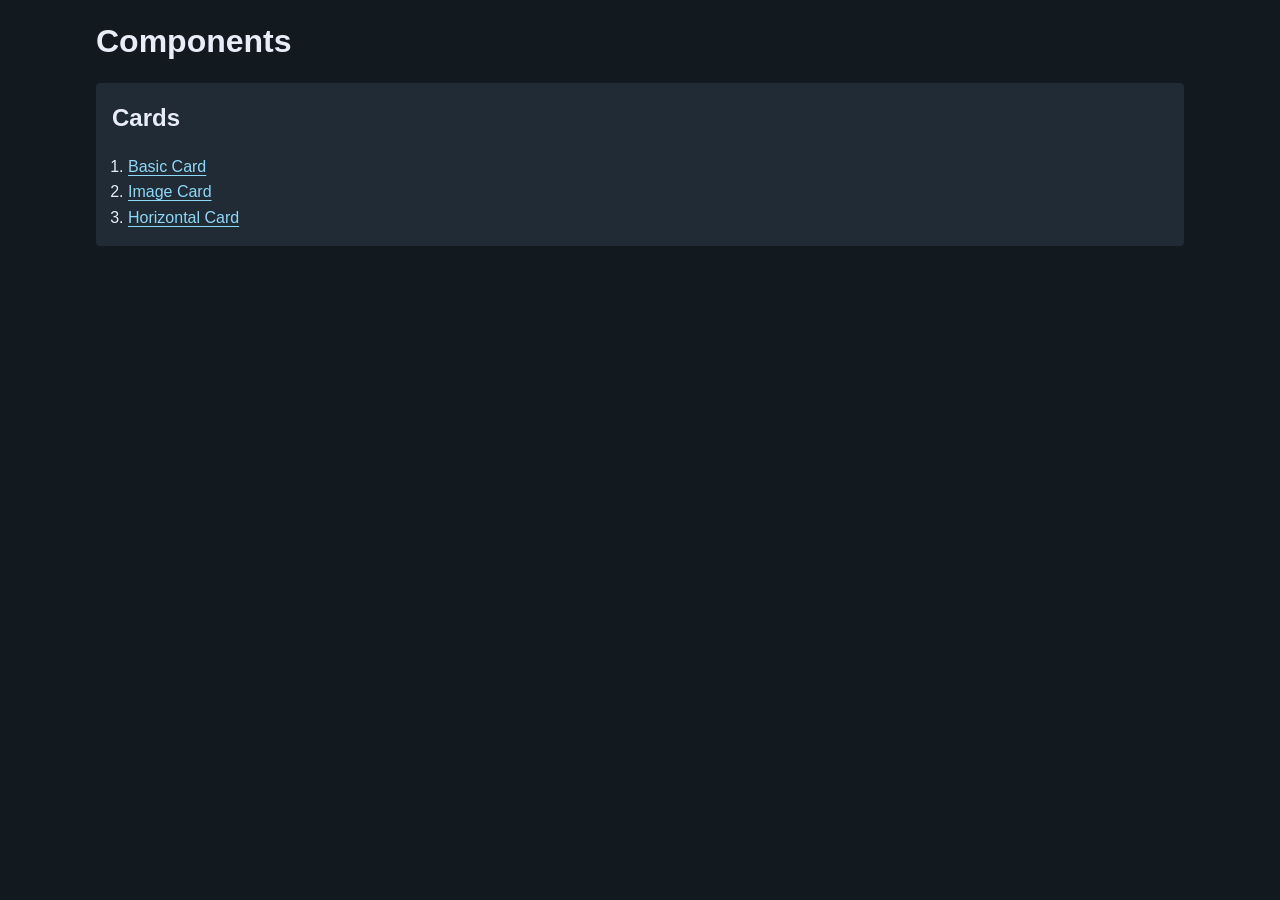
<file: components/index.html>
<!DOCTYPE html>
<html lang="en">
<head>
    <meta charset="UTF-8">
    <meta name="viewport" content="width=device-width, initial-scale=1.0">

    <link rel="stylesheet" href="style.css">

    <title>Components</title>
</head>
<body>
    
    <main class="container">
        <h1>Components</h1>

        <section class="category rounded">
            <h2>Cards</h2>

            <!-- Ordered List -> numbered list -->
            <ol>
                <li>
                    <a href="cards/01-basic-card.html">
                        Basic Card
                    </a>
                </li>

                <li>
                    <a href="cards/02-image-card.html">
                        Image Card
                    </a>
                </li>

                <li>
                    <a href="cards/03-horizontal-card.html">
                        Horizontal Card
                    </a>
                </li>
            </ol>
        </section>
    </main>

</body>
</html>
</file>
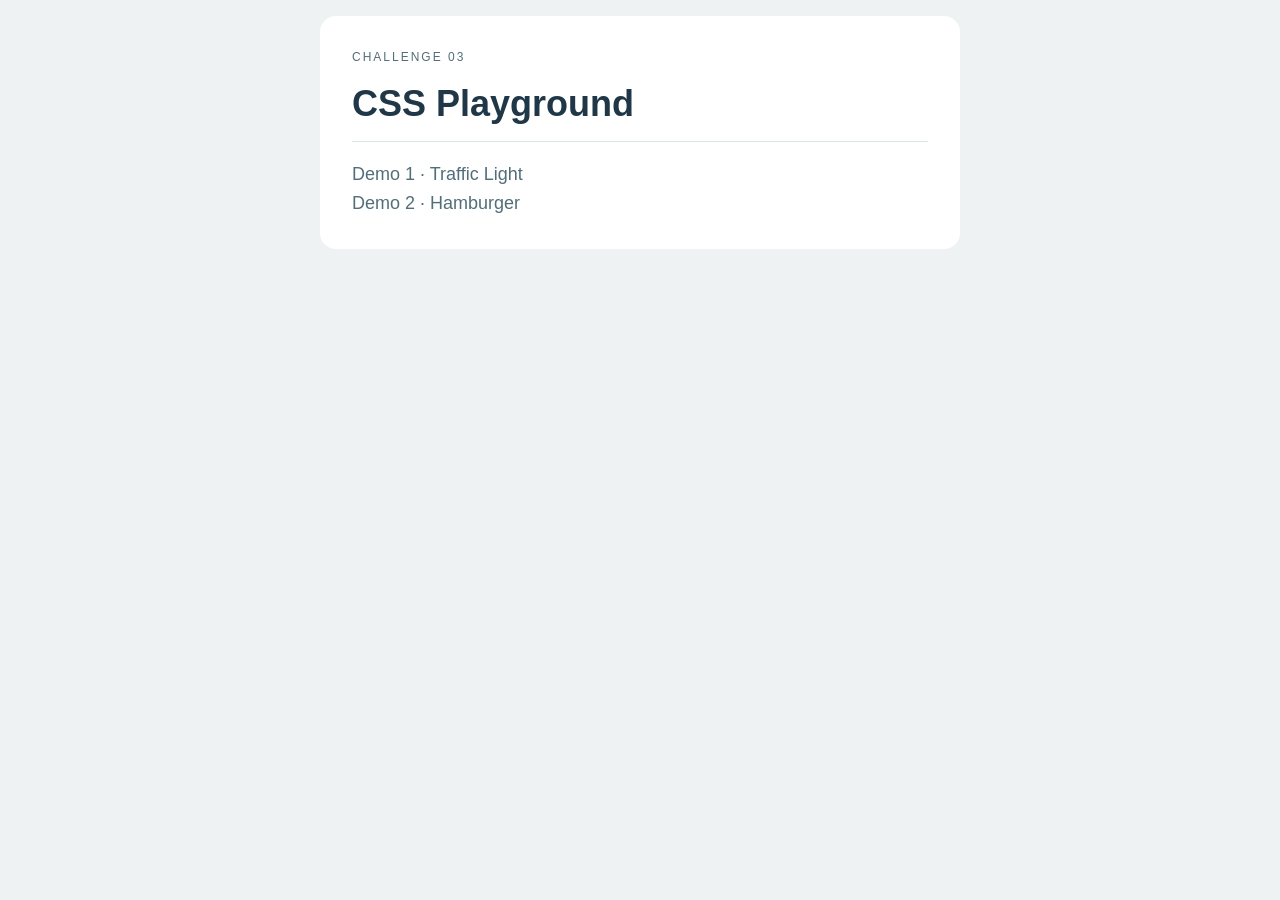
<file: playground/index.html>
<!DOCTYPE html>
<html lang="en">
<head>
    <meta charset="UTF-8">
    <meta name="viewport" content="width=device-width, initial-scale=1.0">

    <link rel="stylesheet" href="style.css">

    <title>CSS Playground</title>
</head>
<body>
    
    <main>

        <header>
            <div class="eyebrow">Challenge 03</div>
            <h1>CSS Playground</h1>
        </header>

        <ul class="menu">

            <li>
                <a href="demo-1-traffic-light.html">
                    Demo 1 &middot; Traffic Light
                </a>
            </li>
            <li>
                <a href="demo-2-hamburger.html">
                    Demo 2 &middot; Hamburger
                </a>
            </li>

        </ul>

    </main>

</body>
</html>
</file>
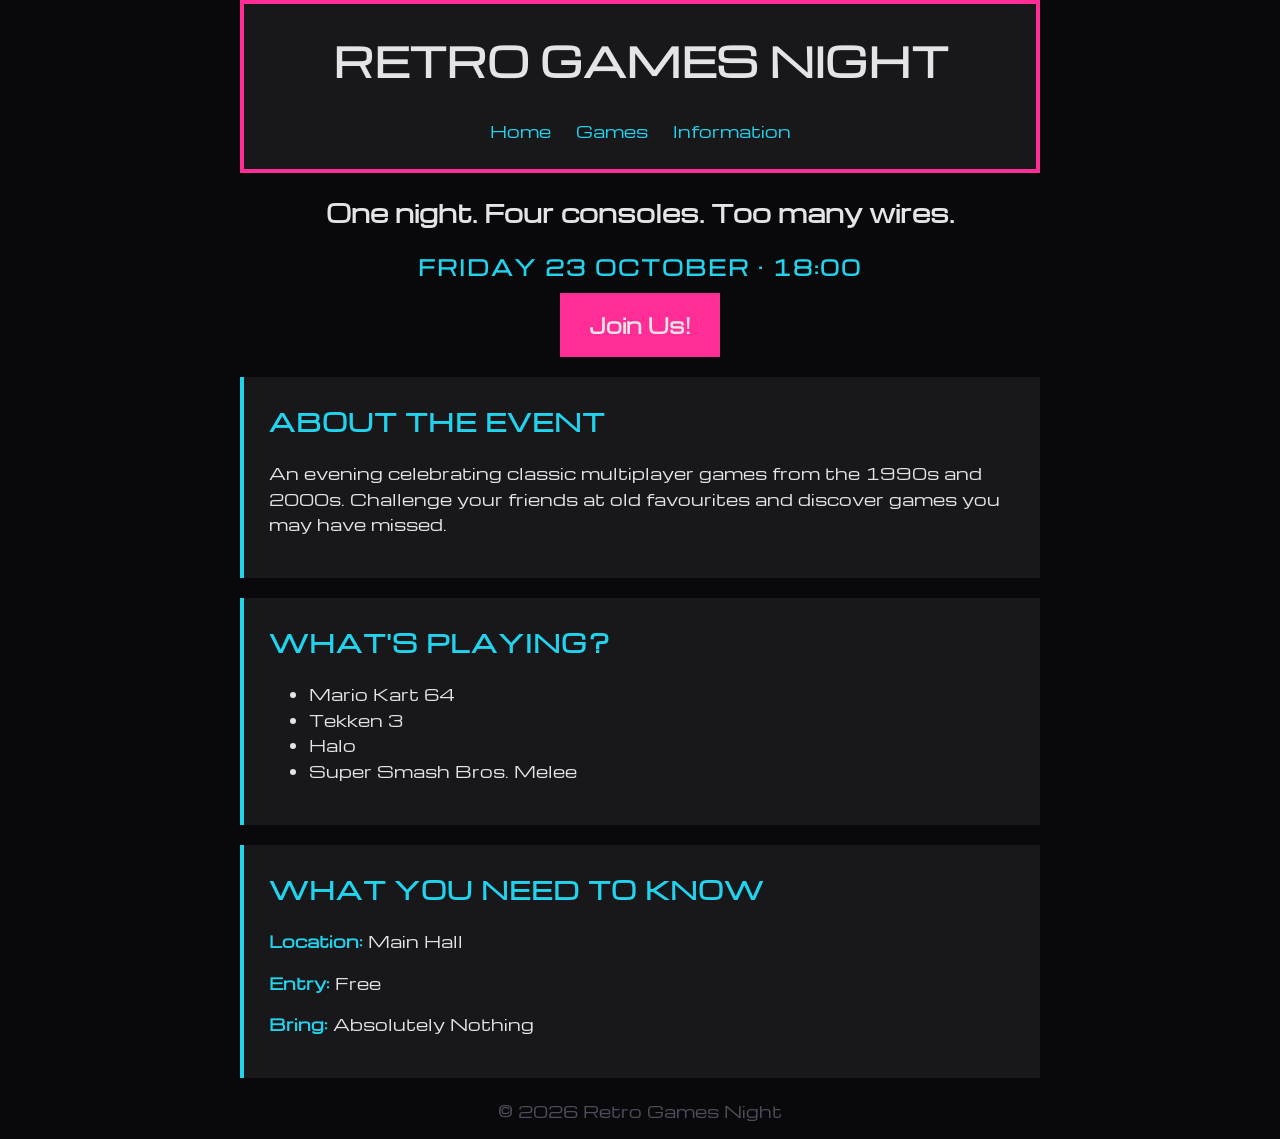
<file: retro/index.html>
<!DOCTYPE html>
<html lang="en">
<head>
    <meta charset="UTF-8">
    <meta name="viewport" content="width=device-width, initial-scale=1.0">

    <link rel="stylesheet" href="style.css">

    <title>Retro Games Night</title>
</head>
<body>
    
    <div>

        <header>
            <h1>Retro Games Night</h1>
    
            <nav>
                <a href="#">Home</a>
                <a href="#">Games</a>
                <a href="#">Information</a>
            </nav>
        </header>
    
        <main>
            <section class="important">
                <h2>One night. Four consoles. Too many wires.</h2>
                <time datetime="2026-10-23">Friday 23 October &middot; 18:00</time>
                <a href="#" class="button">Join Us!</a>
            </section>
    
            <section class="info">
                <h2>About the Event</h2>
                <p>
                    An evening celebrating classic multiplayer games
                    from the 1990s and 2000s. Challenge your friends
                    at old favourites and discover games you may have missed.
                </p>
            </section>
    
            <section class="info">
                <h2>What's Playing?</h2>
                <ul>
                    <li>Mario Kart 64</li>
                    <li>Tekken 3</li>
                    <li>Halo</li>
                    <li>Super Smash Bros. Melee</li>
                </ul>
            </section>
    
            <section class="info">
                <h2>What You Need to Know</h2>
                <p>
                    <strong>Location:</strong>
                    Main Hall
                </p>
        
                <p>
                    <strong>Entry:</strong>
                    Free
                </p>
        
                <p>
                    <strong>Bring:</strong>
                    Absolutely Nothing
                </p>
            </section>
        </main>
    
        <footer>
            <p>&copy; 2026 Retro Games Night</p>
        </footer>
        
    </div>
    
</body>
</html>
</file>
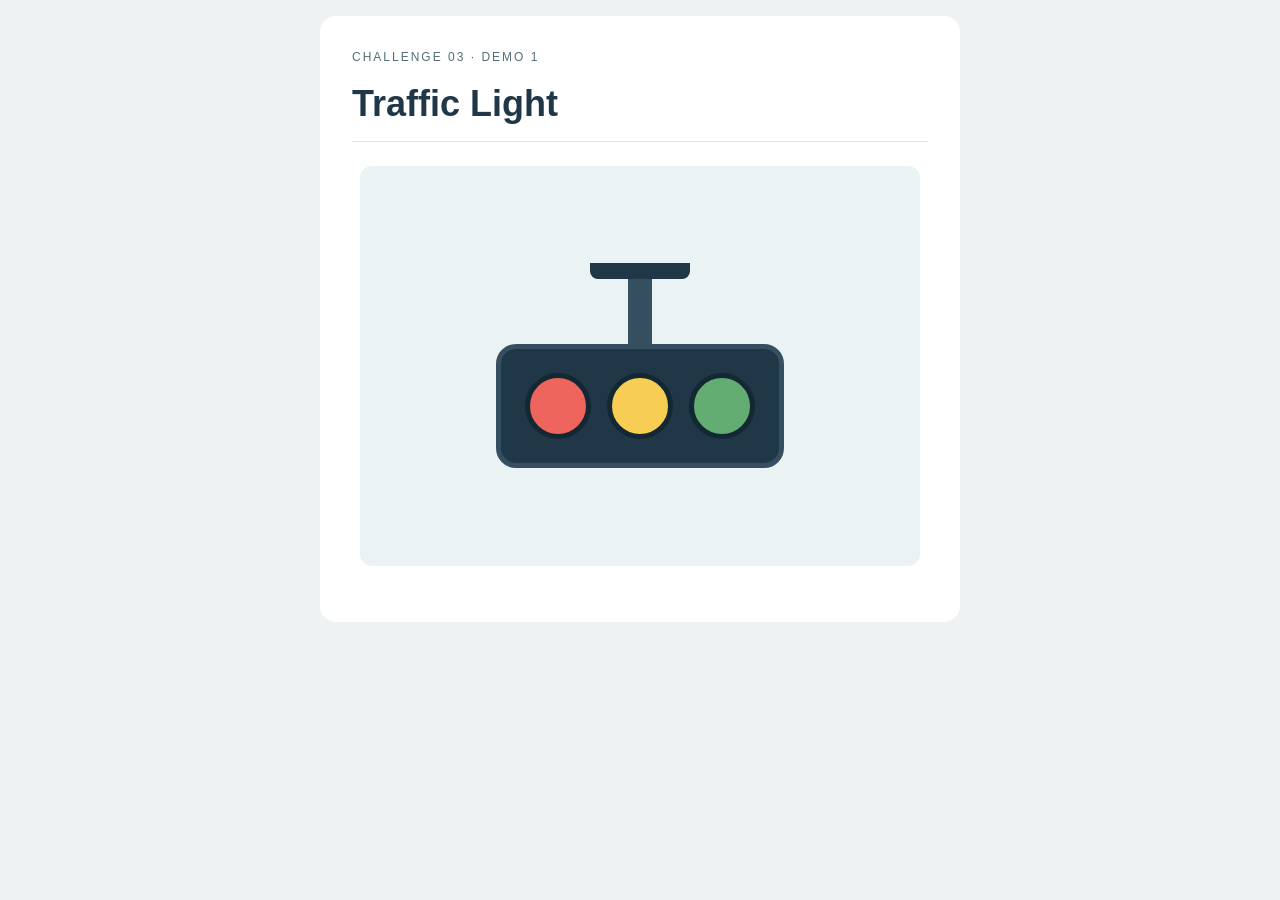
<file: playground/demo-1-traffic-light.html>
<!DOCTYPE html>
<html lang="en">
<head>
    <meta charset="UTF-8">
    <meta name="viewport" content="width=device-width, initial-scale=1.0">

    <link rel="stylesheet" href="style.css">

    <title>Demo 1: Traffic Light</title>
</head>
<body>
    
    <main>
        <header>
            <div class="eyebrow">
                Challenge 03 &middot; Demo 1
            </div>
            <h1>Traffic Light</h1>
        </header>

        <div class="canvas">
            
            <!-- Traffic Light -->

            <div class="traffic-light">
                <div class="base"></div>
                <div class="pole"></div>
                <div class="housing">
                    <div class="light red"></div>
                    <div class="light amber"></div>
                    <div class="light green"></div>
                </div>
            </div>

            <!-- End Traffic Light -->

        </div>
    </main>

</body>
</html>
</file>
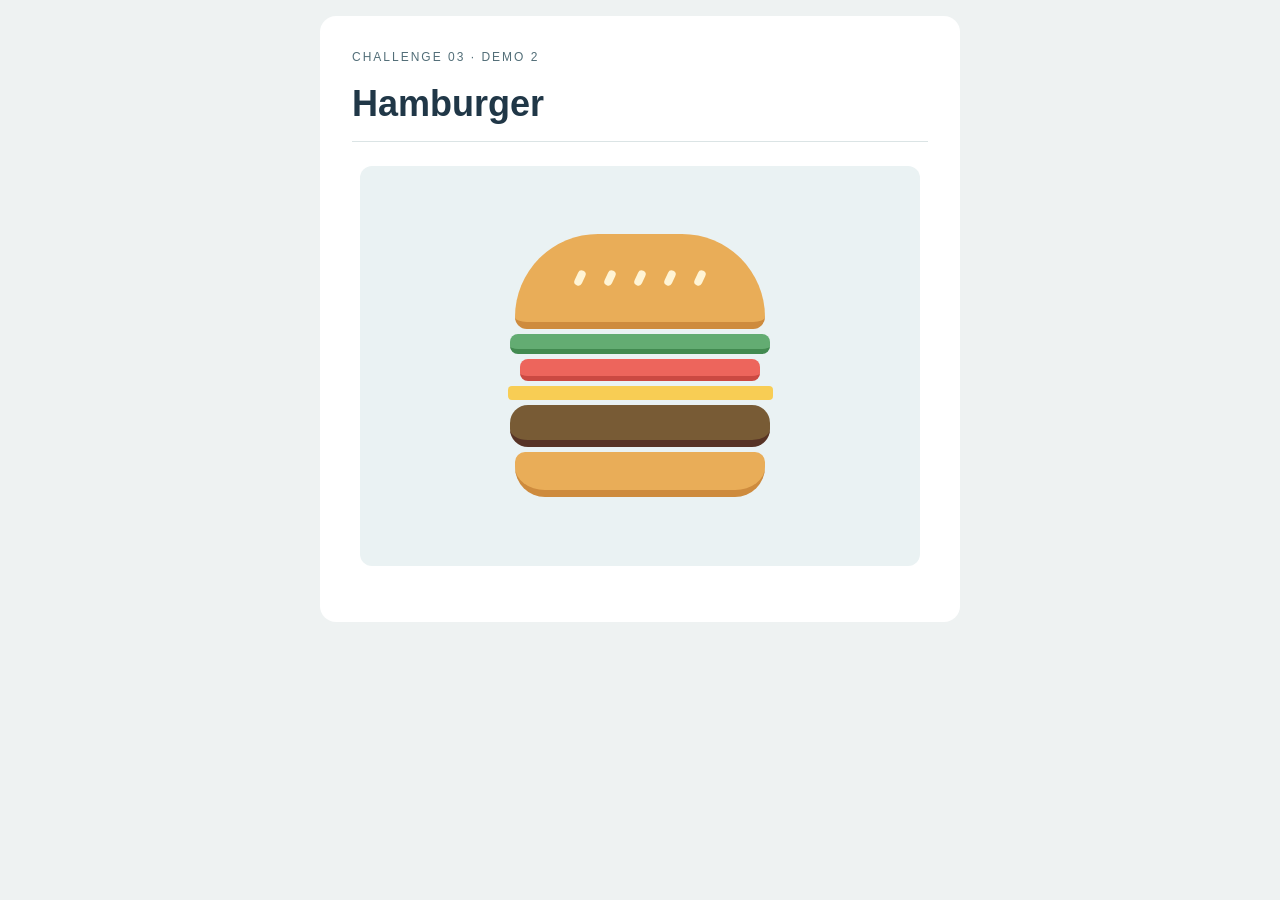
<file: playground/demo-2-hamburger.html>
<!DOCTYPE html>
<html lang="en">
<head>
    <meta charset="UTF-8">
    <meta name="viewport" content="width=device-width, initial-scale=1.0">

    <link rel="stylesheet" href="style.css">

    <title>Demo 2: Hamburger</title>
</head>
<body>
    
    <main>
        <header>
            <div class="eyebrow">
                Challenge 03 &middot; Demo 2
            </div>
            <h1>Hamburger</h1>
        </header>

        <div class="canvas">
            
            <!-- Hamburger -->

            <div class="hamburger">

                <div class="bun bun-top">
                    <div class="seed"></div>
                    <div class="seed"></div>
                    <div class="seed"></div>
                    <div class="seed"></div>
                    <div class="seed"></div>
                </div>

                <div class="layer lettuce"></div>
                <div class="layer tomato"></div>
                <div class="layer cheese"></div>
                <div class="layer patty"></div>

                <div class="bun bun-bottom"></div>

            </div>

            <!-- End Hamburger -->

        </div>
    </main>

</body>
</html>
</file>
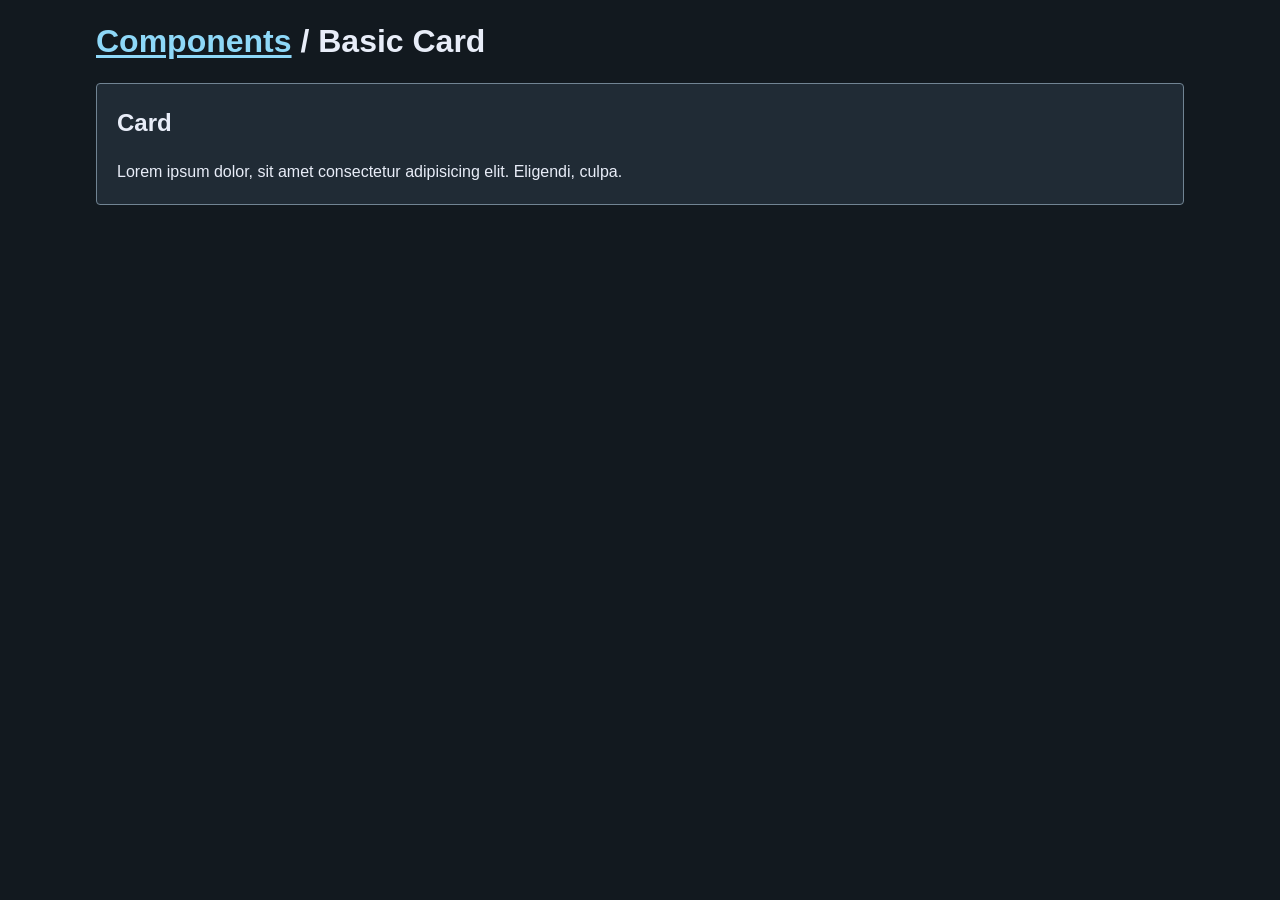
<file: components/cards/01-basic-card.html>
<!DOCTYPE html>
<html lang="en">
<head>
    <meta charset="UTF-8">
    <meta name="viewport" content="width=device-width, initial-scale=1.0">

    <!-- Tells the page where the links should start -->
    <base href="/components/">
    <link rel="stylesheet" href="style.css">

    <title>Cards 01: Basic Card</title>
</head>
<body>
    
    <main class="container">

        <h1>
            <a href="index.html">Components</a>
            / Basic Card
        </h1>

        <article class="card rounded">
            <div class="card-body">
                <h2>Card</h2>
                <p>Lorem ipsum dolor, sit amet consectetur adipisicing elit. Eligendi, culpa.</p>
            </div>
        </article>

    </main>

</body>
</html>
</file>
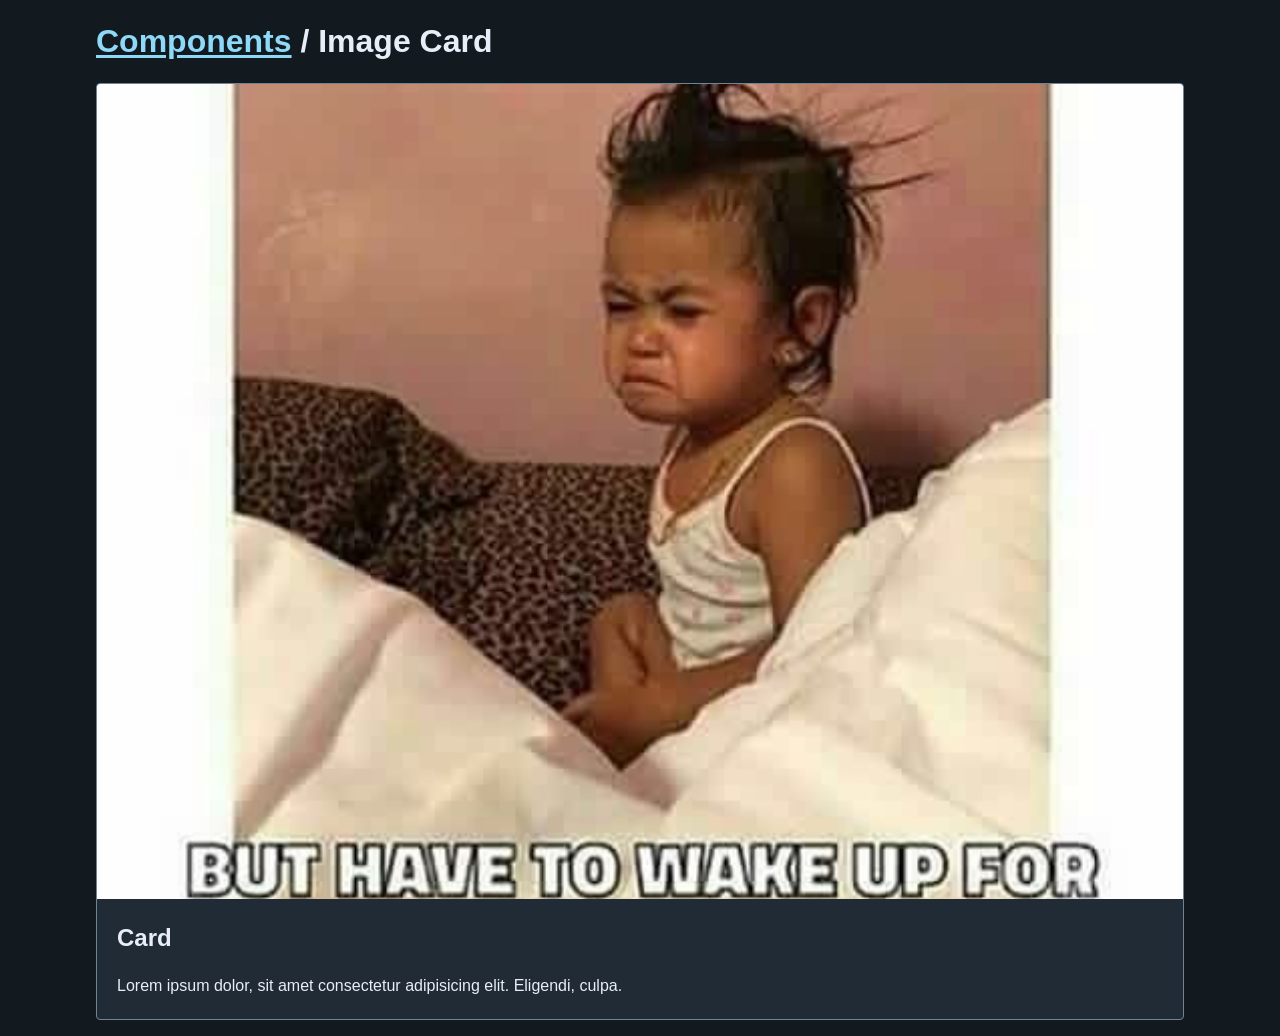
<file: components/cards/02-image-card.html>
<!DOCTYPE html>
<html lang="en">
<head>
    <meta charset="UTF-8">
    <meta name="viewport" content="width=device-width, initial-scale=1.0">

    <!-- Tells the page where the links should start -->
    <base href="/components/">
    <link rel="stylesheet" href="style.css">

    <title>Cards 02: Image Card</title>
</head>
<body>
    
    <main class="container">

        <h1>
            <a href="index.html">Components</a>
            / Image Card
        </h1>

        <article class="card rounded">
            <img src="images/tired.jpg" alt="A meme saying I'm tired" class="card-image">

            <div class="card-body">
                <h2>Card</h2>
                <p>Lorem ipsum dolor, sit amet consectetur adipisicing elit. Eligendi, culpa.</p>
            </div>
        </article>

    </main>

</body>
</html>
</file>
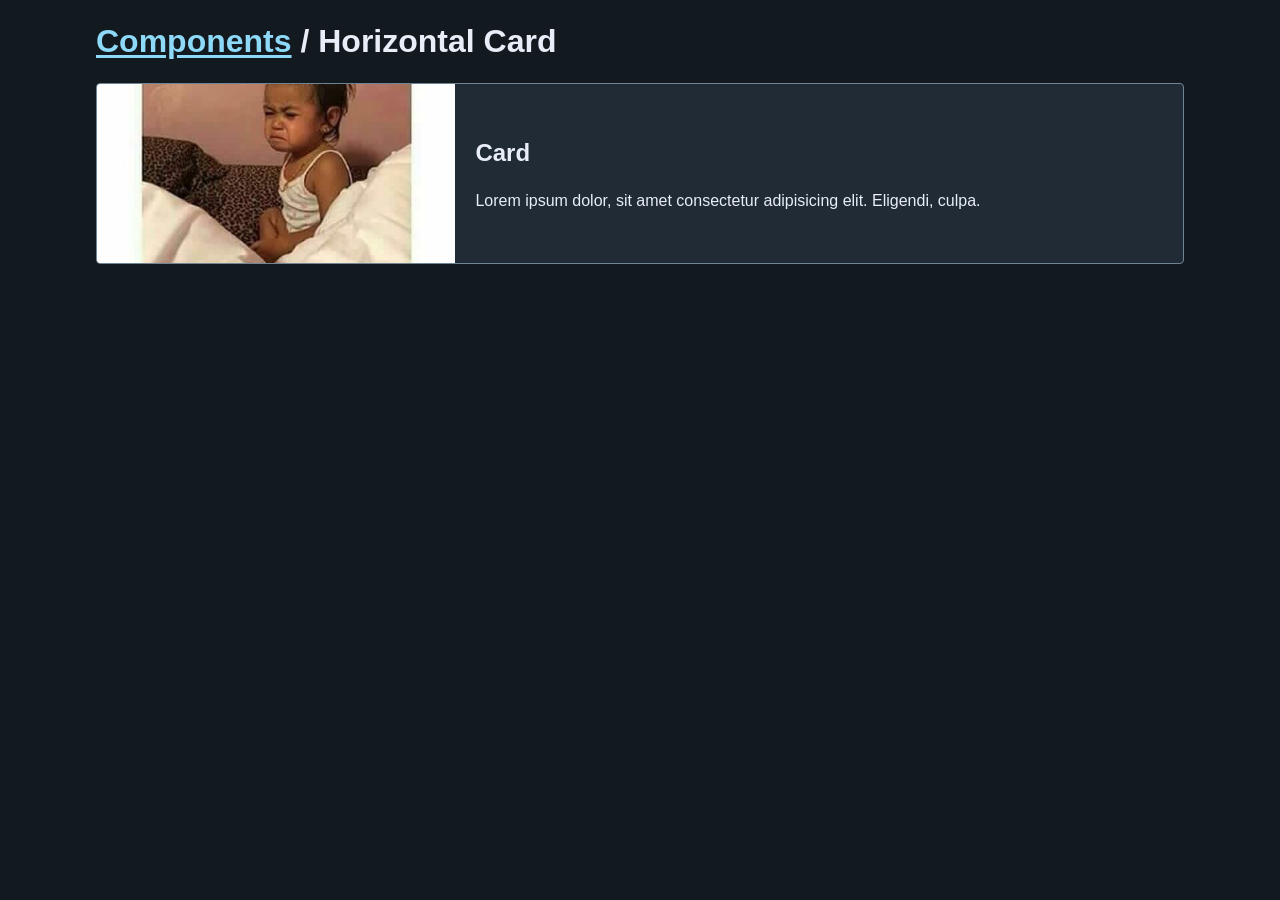
<file: components/cards/03-horizontal-card.html>
<!DOCTYPE html>
<html lang="en">
<head>
    <meta charset="UTF-8">
    <meta name="viewport" content="width=device-width, initial-scale=1.0">

    <!-- Tells the page where the links should start -->
    <base href="/components/">
    <link rel="stylesheet" href="style.css">

    <title>Cards 03: Horizontal Card</title>
</head>
<body>
    
    <main class="container">

        <h1>
            <a href="index.html">Components</a>
            / Horizontal Card
        </h1>

        <article class="card horizontal-card rounded">
            <img src="images/tired.jpg" alt="A meme saying I'm tired" class="card-image">

            <div class="card-body">
                <h2>Card</h2>
                <p>Lorem ipsum dolor, sit amet consectetur adipisicing elit. Eligendi, culpa.</p>
            </div>
        </article>

    </main>

</body>
</html>
</file>
<file: components/style.css>
/* CSS RESET */
* {
    box-sizing: border-box;
    /* scales elements from the border */

    margin: 0;
    padding: 0;
}

body {
    background-color: #12191f;
    color: #e8edf8;

    font-family: Arial, sans-serif;
    line-height: 1.6;

    padding: 1rem;
    /* rem - root font size - 16px by default */
}

a {
    color: #8ed8f8;
    text-underline-offset: 0.2rem;
}
a:hover {
    color: #bdeaff;
}

/* Targets all elements separated with a comma */
h1, h2, h3, h4, h5, h6 {
    margin-bottom: 1rem;
}

ol, ul {
    padding-left: 1rem;
}

.container {
    max-width: 68rem; /* 1088px by default */
    margin-inline: auto;
}

.category {
    background-color: #202b35;
    padding: 1rem;
}

.rounded {
    border-radius: 0.25rem;
    overflow: hidden;
    /* crops out the parts that don't fit */
}

/******************** CARDS ********************/
.card {
    background-color: #202b35;
    border: 1px solid #718493;
}

.card-body {
    padding: 1.25rem;
}

.card-image {
    width: 100%;
    display: block;
    aspect-ratio: 4 / 3;

    /* fit the image as a cover photo */
    object-fit: cover;
    object-position: center;
}

.horizontal-card {
    display: flex;
    align-items: center;
}

.horizontal-card .card-image {
    width: 33%;
    aspect-ratio: 4 / 2;
}
</file>
<file: playground/style.css>
/* Targets ALL elements */
* {
    /* changes how elements are sized */
    box-sizing: border-box;
}

body {
    background-color: #eef2f2;
    color: #203747;

    font-family: Arial, sans-serif;
    font-size: 18px;
    line-height: 1.6;

    margin: 0;
}

main {
    background-color: #fff;
    
    width: 640px;
    margin: 16px auto;
    padding: 32px;
    border-radius: 16px;
}

header {
    border-bottom: 1px solid #dbe4e5;
}

header .eyebrow {
    font-size: 12px;
    text-transform: uppercase;
    letter-spacing: 2px;
    color: #526e78;
}

header h1 {
    margin: 8px 0;
}

.menu {
    list-style: none;
    padding: 0;
    margin-bottom: 0;
}

.menu a {
    color: #526e78;
    text-decoration: none;
}

.menu a:hover {
    text-decoration: underline;
}

.canvas {
    background-color: #eaf2f3;
    width: 560px;
    height: 400px;
    margin: 24px auto;
    border-radius: 12px;

    display: grid;
    place-items: center;
}

/********************************** TRAFFIC LIGHT ***********************************/

.traffic-light .base {
    background-color: #203747;

    width: 100px;
    height: 16px;

    border-radius: 0 0 8px 8px;
    margin: auto;
}

.traffic-light .pole {
    background-color: #354f60;
    width: 24px;
    height: 65px;
    margin: auto;
}

.traffic-light .housing {
    border: 5px solid #354f60;
    background-color: #203747;
    border-radius: 20px;

    display: flex;
    padding: 24px;
    gap: 16px;
}

.traffic-light .light {
    width: 66px;
    aspect-ratio: 1 / 1;

    border: 5px solid #142833;
    border-radius: 100%;
}

.traffic-light .red {
    background-color: #ed655c;
}

.traffic-light .amber {
    background-color: #f8cd54;
}

.traffic-light .green {
    background-color: #63ac72;
}

/********************************** HAMBURGER ***********************************/

.hamburger {
    display: flex;
    flex-direction: column;
    align-items: center;
    gap: 5px;
}

.hamburger .bun {
    width: 250px;
    background-color: #e9ad58;
    border-bottom: 7px solid #ce8b3d;
}

.hamburger .bun-top {
    height: 95px;
    border-radius: 125px 125px 18px 18px;

    display: flex;
    align-items: center;
    justify-content: center;
    gap: 22px;
}

.hamburger .bun-bottom {
    height: 45px;
    border-radius: 10px 10px 30px 30px;
}

.hamburger .layer {
    width: 260px;
    border-radius: 8px;
}

.hamburger .lettuce {
    height: 20px;
    background-color: #63ac72;
    border-bottom: 5px solid #428a50;
}

.hamburger .tomato {
    height: 22px;
    width: 240px;
    background-color: #ed655c;
    border-bottom: 5px solid #cb4942;
}

.hamburger .cheese {
    height: 14px;
    width: 265px;
    background-color: #f8cd54;
    border-radius: 4px;
}

.hamburger .patty {
    height: 42px;
    background-color: #785b35;
    border-bottom: 7px solid #573325;
    border-radius: 18px;
}

.hamburger .seed {
    width: 8px;
    height: 16px;
    background-color: #fff4d5;
    border-radius: 4px;
    rotate: 25deg;
}
</file>
<file: retro/style.css>
@import url('https://fonts.googleapis.com/css2?family=Michroma&display=swap');

body {
    background-color: #09090b;
    color: #e4e4e7;

    /* Makes text easier to read */
    line-height: 1.6;
    font-family: Michroma, Arial, sans-serif;

    margin: 0;
}

div {
    max-width: 800px;
    margin: auto;
}

a {
    color: #e4e4e7;
}

header {
    background-color: #18181b;
    padding: 25px;

    border-width: 4px;
    border-style: solid;
    border-color: #ff2d95;
}

h1 {
    margin: 0;
    font-size: 40px;

    text-transform: uppercase;
    text-align: center;
}

nav {
    margin-top: 25px;
    text-align: center;
}

nav a {
    color: #22d3ee;
    text-decoration: none;

    margin: 0 10px;
    /*
        0 margin - top / bottom
        10px - left / right
    */
}
nav a:hover {
    color: #e4e4e7;
    text-decoration: underline;
}

section {
    margin: 20px 0;
}

.info {
    background-color: #18181b;
    padding: 25px;

    border-left: 4px solid #22d3ee;
    /*
        border-left: width style color
    */
}

.info h2 {
    margin-top: 0;

    text-transform: uppercase;
    color: #22d3ee;
    letter-spacing: 1px;
}

.important {
    text-align: center;
}

time {
    display: block;

    color: #22d3ee;
    font-weight: bold;
    text-transform: uppercase;
    letter-spacing: 2px;
    font-size: 20px;
    margin-bottom: 10px;
}

.button {
    background-color: #ff2d95;
    border: 4px solid #ff2d95;
    color: #e4e4e7;
    padding: 12px 25px;
    display: inline-block;
    font-size: 20px;
    font-weight: bold;
    text-decoration: none;
}
.button:hover {
    background-color: transparent;
    color: #ff2d95;
}

strong {
    color: #22d3ee;
}

footer {
    color: #4d4d5c;
    text-align: center;
}

/* ISAAC NEEDS JESUS - CODE SUGGESTIONS */
</file>
